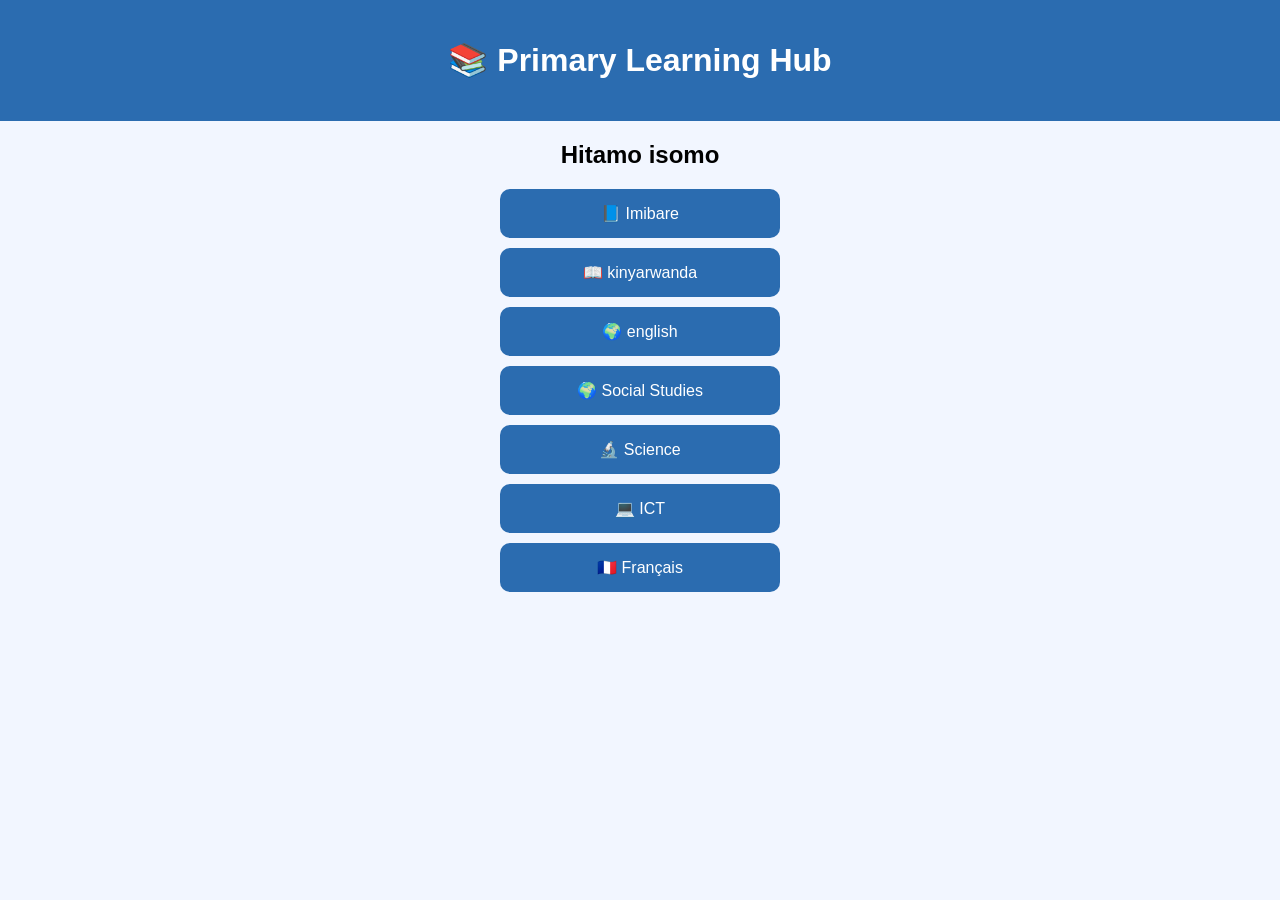
<file: index.html>
<!DOCTYPE html>
<html lang="rw">
<head>
  <meta charset="UTF-8">
  <title>Primary Learning Hub</title>

  <style>
    body {
      font-family: Arial;
      text-align: center;
      background: #f2f6ff;
      margin: 0;
    }

    header {
      background: #2b6cb0;
      color: white;
      padding: 20px;
    }

    a {
      display: block;
      margin: 10px auto;
      width: 250px;
      padding: 15px;
      background: #2b6cb0;
      color: white;
      text-decoration: none;
      border-radius: 10px;
    }

    a:hover {
      background: #1e40af;
    }
  </style>
</head>

<body>

<header>
  <h1>📚 Primary Learning Hub</h1>
</header>

<h2>Hitamo isomo</h2>

<a href="maths.html">📘 Imibare</a>
<a href="kinyarwanda.html">📖 kinyarwanda</a>
<a href="english.html">🌍 english</a>
<a href="social.html">🌍 Social Studies</a>
<a href="science.html">🔬 Science</a>
<a href="ict.html">💻 ICT</a>
<a href="francais.html">🇫🇷 Français</a>

</body>
</html>
</file>
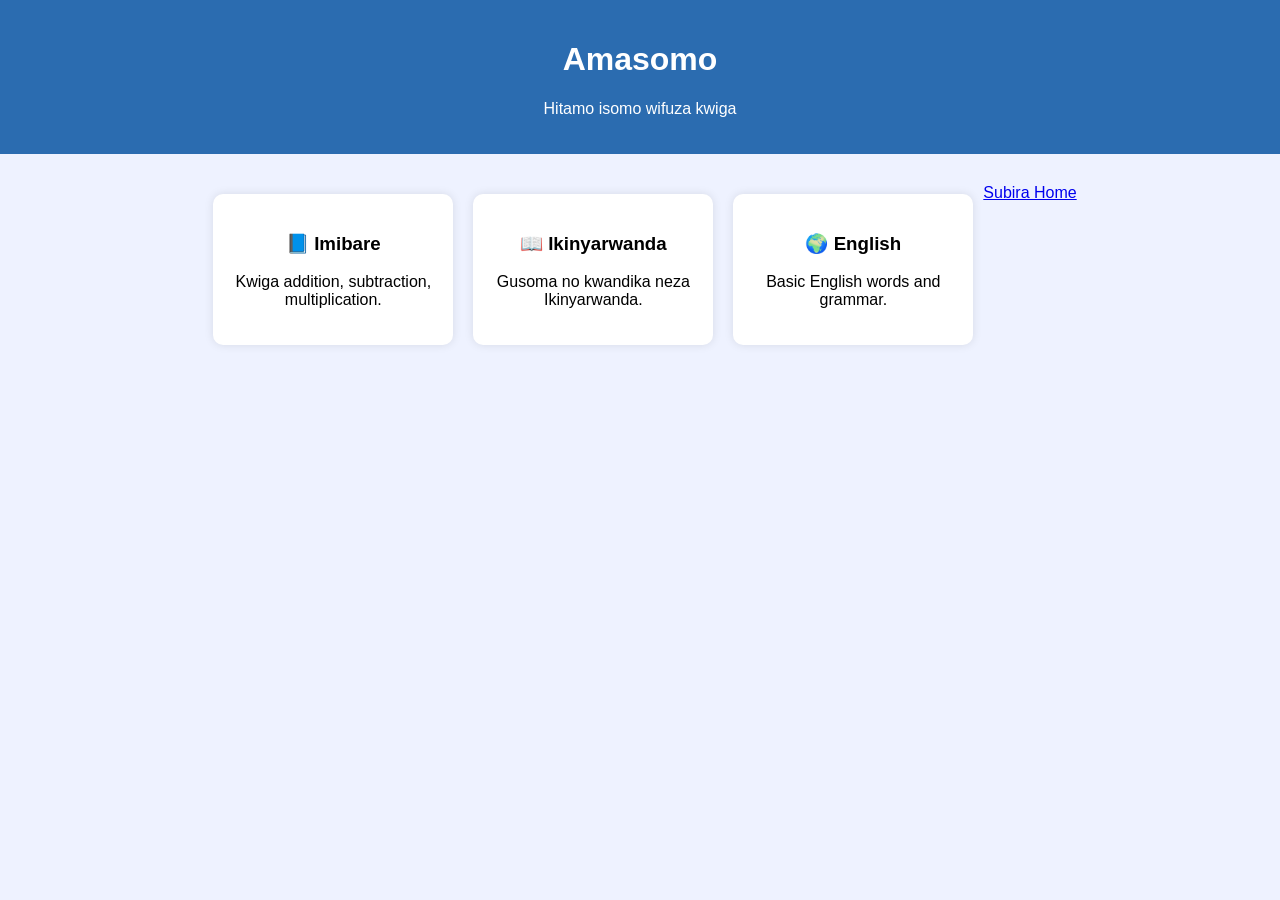
<file: lessons.html>
<!DOCTYPE html>
<html lang="rw">
<head>
  <meta charset="UTF-8">
  <title>Amasomo - Primary Learning Hub</title>
  <link rel="stylesheet" href="style.css">
</head>
<body>

  <header>
    <h1>Amasomo</h1>
    <p>Hitamo isomo wifuza kwiga</p>
  </header>

  <section class="container">

    <div class="card">
      <h3>📘 Imibare</h3>
      <p>Kwiga addition, subtraction, multiplication.</p>
    </div>

    <div class="card">
      <h3>📖 Ikinyarwanda</h3>
      <p>Gusoma no kwandika neza Ikinyarwanda.</p>
    </div>

    <div class="card">
      <h3>🌍 English</h3>
      <p>Basic English words and grammar.</p>
    </div>

    <br>
    <a class="btn" href="index.html">Subira Home</a>

  </section>

</body>
</html>
</file>
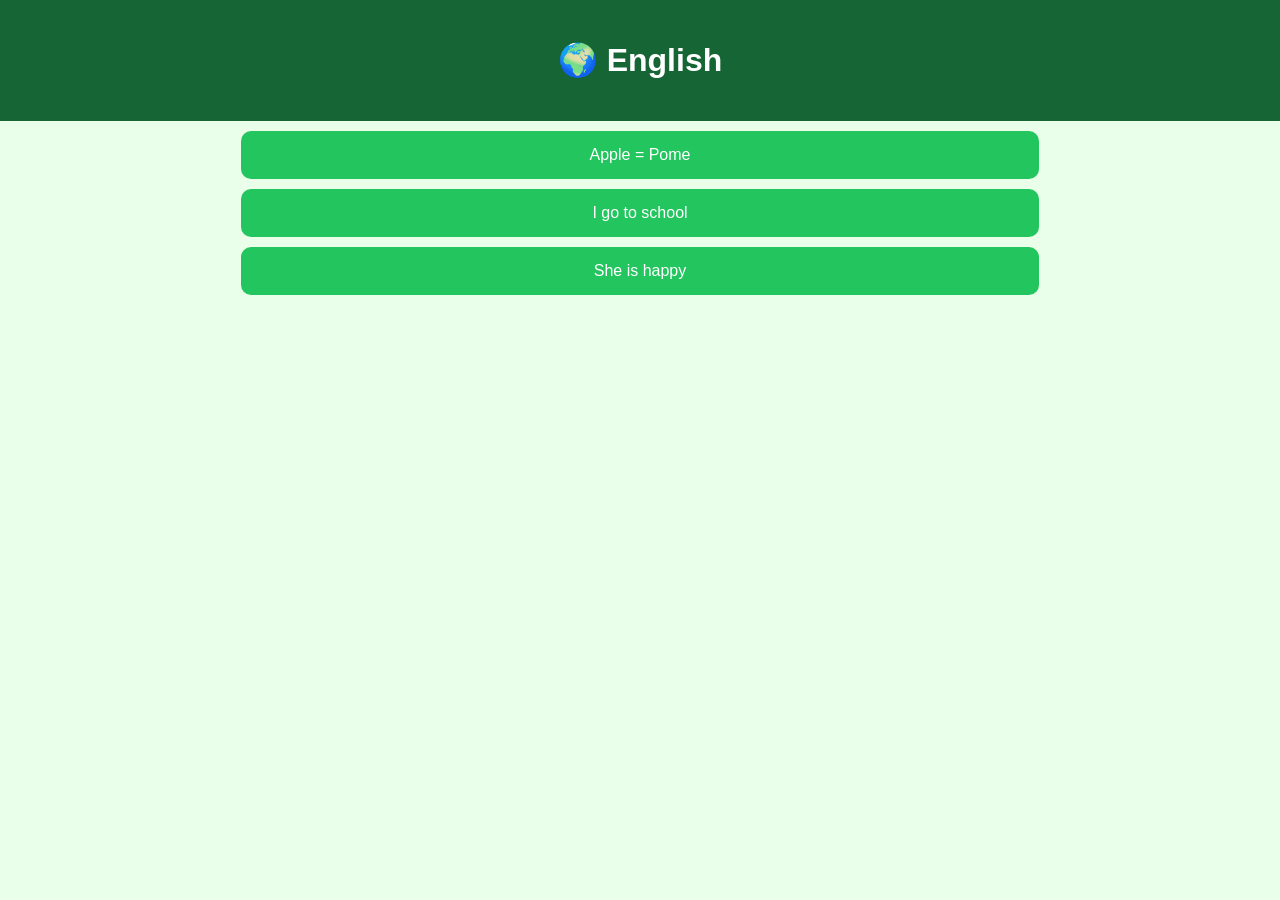
<file: lessons/english.html>
<!DOCTYPE html>
<html lang="rw">
<head>
  <meta charset="UTF-8">
  <title>English</title>

  <style>
    body {
      background: #eaffea;
      font-family: Arial;
      text-align: center;
      margin: 0;
    }

    header {
      background: #166534;
      color: white;
      padding: 20px;
    }

    .card {
      background: #22c55e;
      color: white;
      margin: 10px auto;
      padding: 15px;
      width: 60%;
      border-radius: 10px;
    }
  </style>
</head>

<body>

<header>
  <h1>🌍 English</h1>
</header>

<div class="card">Apple = Pome</div>
<div class="card">I go to school</div>
<div class="card">She is happy</div>

</body>
</html>
</file>
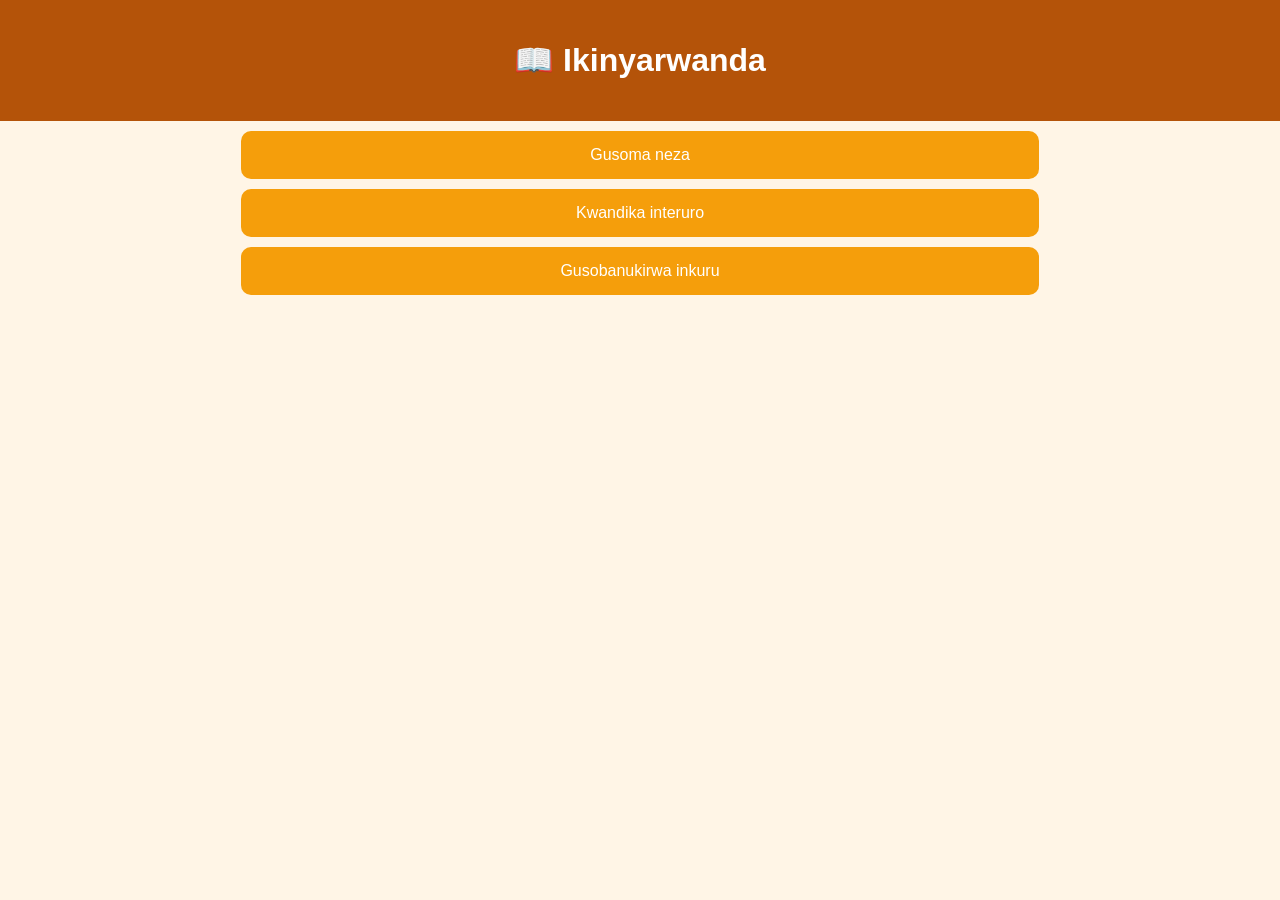
<file: lessons/kinyarwanda.html>
<!DOCTYPE html>
<html lang="rw">
<head>
  <meta charset="UTF-8">
  <title>Ikinyarwanda</title>

  <style>
    body {
      background: #fff5e6;
      font-family: Arial;
      text-align: center;
      margin: 0;
    }

    header {
      background: #b45309;
      color: white;
      padding: 20px;
    }

    .card {
      background: #f59e0b;
      color: white;
      margin: 10px auto;
      padding: 15px;
      width: 60%;
      border-radius: 10px;
    }
  </style>
</head>

<body>

<header>
  <h1>📖 Ikinyarwanda</h1>
</header>

<div class="card">Gusoma neza</div>
<div class="card">Kwandika interuro</div>
<div class="card">Gusobanukirwa inkuru</div>

</body>
</html>
</file>
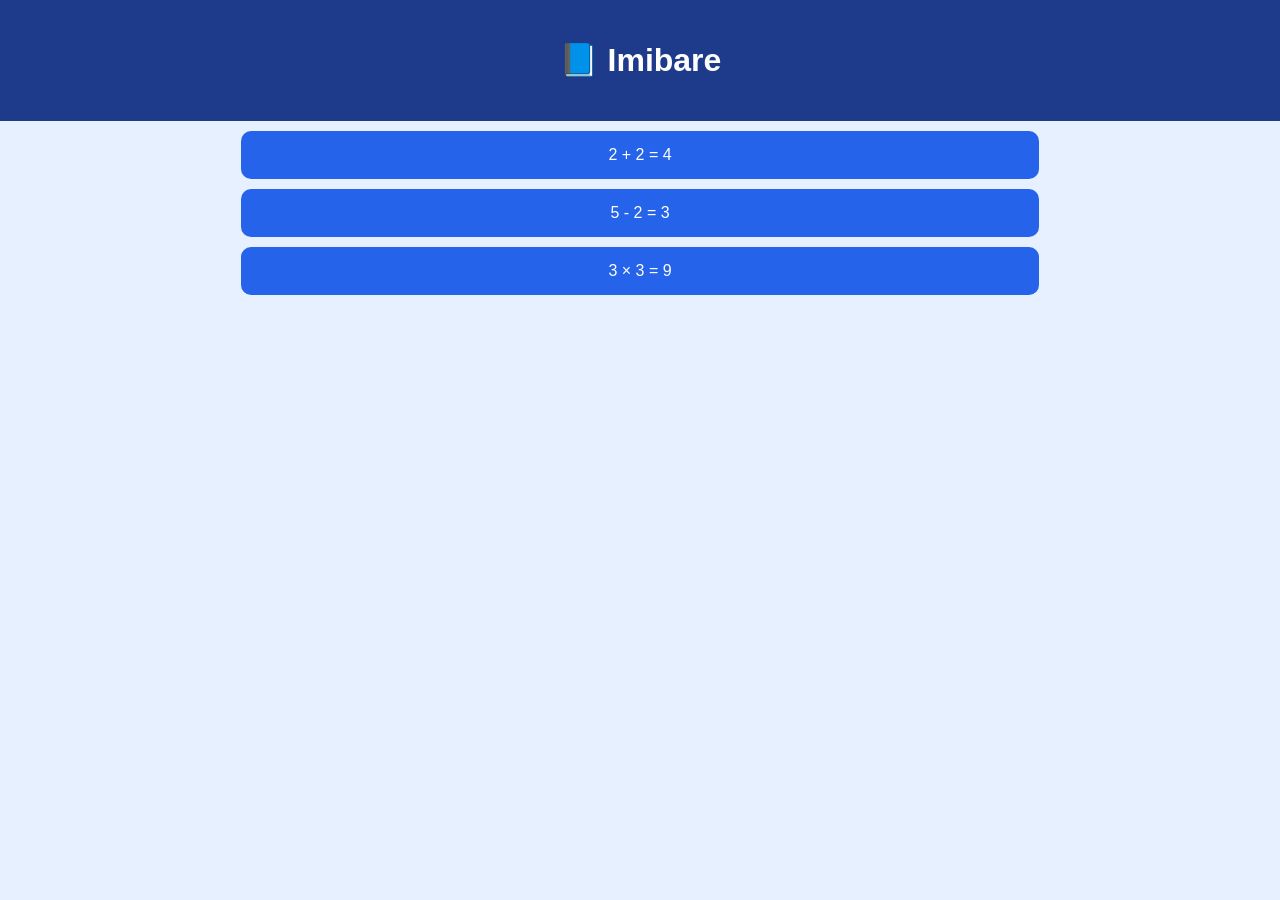
<file: lessons/maths.html>
<!DOCTYPE html>
<html lang="rw">
<head>
  <meta charset="UTF-8">
  <title>Imibare</title>

  <style>
    body {
      background: #e6f0ff;
      font-family: Arial;
      text-align: center;
      margin: 0;
    }

    header {
      background: #1e3a8a;
      color: white;
      padding: 20px;
    }

    .card {
      background: #2563eb;
      color: white;
      margin: 10px auto;
      padding: 15px;
      width: 60%;
      border-radius: 10px;
    }
  </style>
</head>

<body>

<header>
  <h1>📘 Imibare</h1>
</header>

<div class="card">2 + 2 = 4</div>
<div class="card">5 - 2 = 3</div>
<div class="card">3 × 3 = 9</div>

</body>
</html>
</file>
<file: style.css>
body {
  font-family: Arial;
  margin: 0;
  background: #eef2ff;
  text-align: center;
}

header {
  background: #2b6cb0;
  color: white;
  padding: 20px;
}

.container {
  display: flex;
  justify-content: center;
  flex-wrap: wrap;
  margin-top: 30px;
}

.card {
  background: white;
  margin: 10px;
  padding: 20px;
  width: 200px;
  text-decoration: none;
  color: black;
  border-radius: 10px;
  box-shadow: 0 0 10px rgba(0,0,0,0.1);
}

.card:hover {
  background: #2b6cb0;
  color: white;
}
</file>
